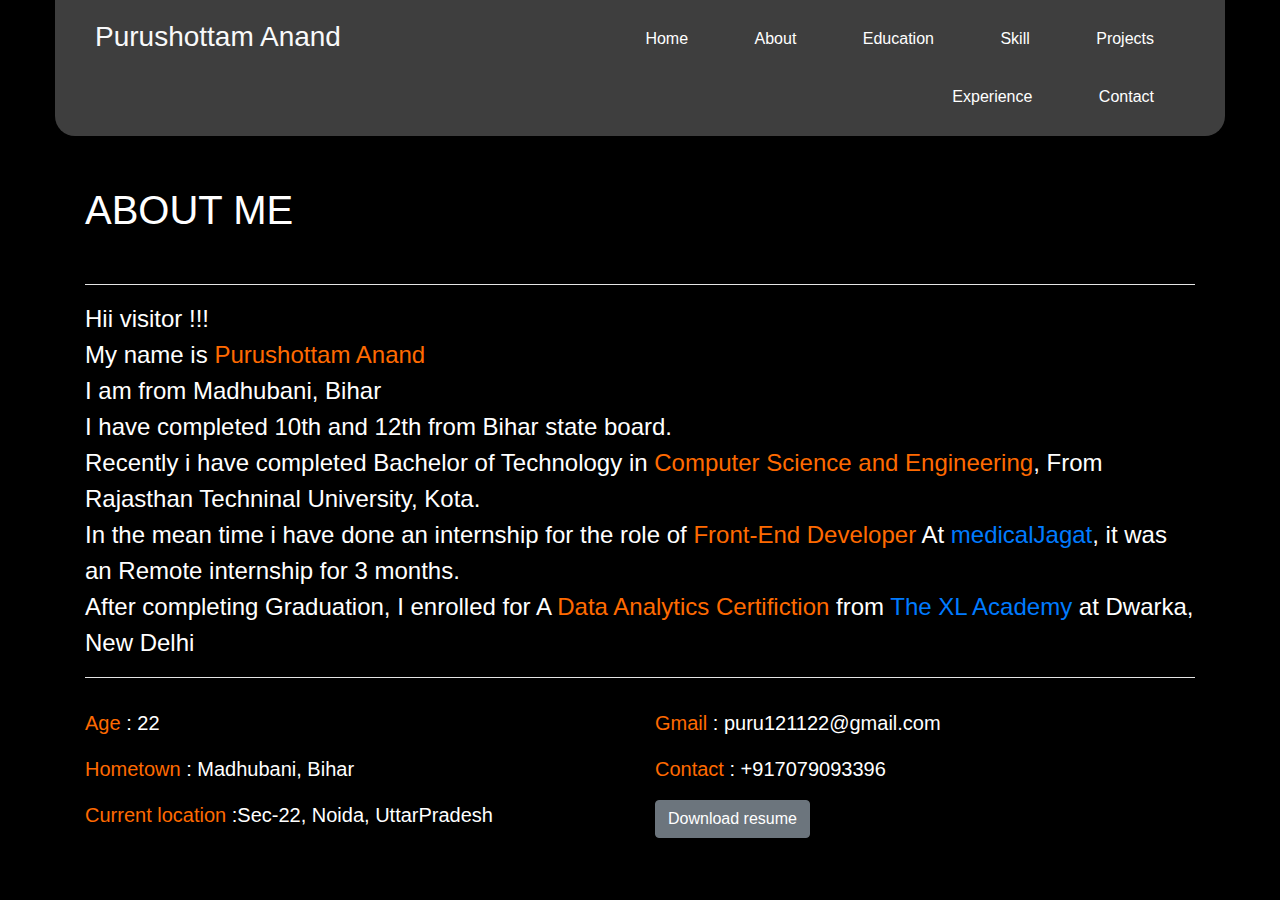
<file: About.html>
<!DOCTYPE html>
<html lang="en">
<head>
    <meta charset="UTF-8">
    <meta http-equiv="X-UA-Compatible" content="IE=edge">
    <meta name="viewport" content="width=device-width, initial-scale=1.0">
    <meta name="keywords" content="portfolio, Purushottam Anand, full stack dev, personal portfolio lifecodes, portfolio design, portfolio website, personal portfolio" />
    <meta name="description" content="Welcome to Purushottam's Portfolio. Full-Stack Web Developer and software Engineer" />
    <link rel="icon" href="images/web_icon.png" type="image/icon type">
    <title>About</title>
    <link rel="stylesheet" href="css/portf.css">
    <link rel="stylesheet" href="https://cdn.jsdelivr.net/npm/bootstrap@4.6.2/dist/css/bootstrap.min.css">
    <link rel="stylesheet" href="https://cdnjs.cloudflare.com/ajax/libs/font-awesome/6.0.0/css/all.min.css">
</head>
<body>
    <div class="container-fluid">
        <nav>
            <div class="row">
                <div class="col-4">
                    <h3 class="nmlogo rmv_undr_ln">
                        <a href="index.html" class="text-light">Purushottam Anand</a>
                    </h3>
                </div>
                <div class="col-8 nav_links">
                    <ul>
                        <li  class="nav-item"><a href="index.html" class="nav-link">Home</a> </li>
                        <li  class="nav-item"><a href="About.html"  class="nav-link">About</a></li>
                        <li  class="nav-item"><a href="Education.html" class="nav-link">Education</a></li>
                        <li  class="nav-item"><a href="skill.html" class="nav-link">Skill</a></li>
                        <li  class="nav-item"><a href="Project.html" class="nav-link">Projects</a></li>
                        <li  class="nav-item"><a href="experience.html" class="nav-link">Experience</a></li>
                        <li  class="nav-item"><a href="contact.html" class="nav-link">Contact</a></li>
                    </ul>
                </div>
            </div>
        </nav>
        <div class="container">
            <div class="pg_heading"><h1>ABOUT ME</h1></div>
            <hr style="background-color: white;">
            <div class="intro">
                <p>
                    Hii visitor !!! <br> My name is <span class="clr_k">Purushottam Anand</span> <br> I am from Madhubani, Bihar <br> I have completed 10th and 12th from Bihar state board. <br> Recently i have completed Bachelor of Technology in <span class="clr_k"> Computer Science and Engineering</span>, From Rajasthan Techninal University, Kota. <br> In the mean time i have done an internship for the role of <span class="clr_k"> Front-End Developer </span> At <a href="https://medicaljagat.com">medicalJagat</a>, it was an Remote internship for 3 months. <br>
                    After completing Graduation, I enrolled for A <span class="clr_k"> Data Analytics Certifiction </span> from <a href="https://www.thexlacademy.com/">The XL Academy</a>  at  Dwarka, New Delhi
                </p>
            </div>
            <hr style="background: white;">
            <div class="abt_sec">
                <div class="row ">
                    <div class="col-6 about_1">
                        <p><span class="clr_k">Age</span> : 22</p>
                        <p><span class="clr_k">Hometown</span> : Madhubani, Bihar</p>
                        <p><span class="clr_k">Current location</span> :Sec-22, Noida, UttarPradesh</p>
                    </div>
                    <div class="col-6 about_2">
                        <p><span class="clr_k">Gmail</span> : puru121122@gmail.com</p>
                        <p><span class="clr_k">Contact</span> : +917079093396</p>
                        <a class="nav-item">
                            <a class="btn btn-secondary" target="_blank" href="https://drive.google.com/file/d/1hoEjsSW95ewByQTz1m-IqS1XoTJnJHe4/view?usp=sharing">Download resume</a>
                        </a>
                    </div>
                </div>
            </div>
        </div>
    </div>
</body>

</html>
</file>
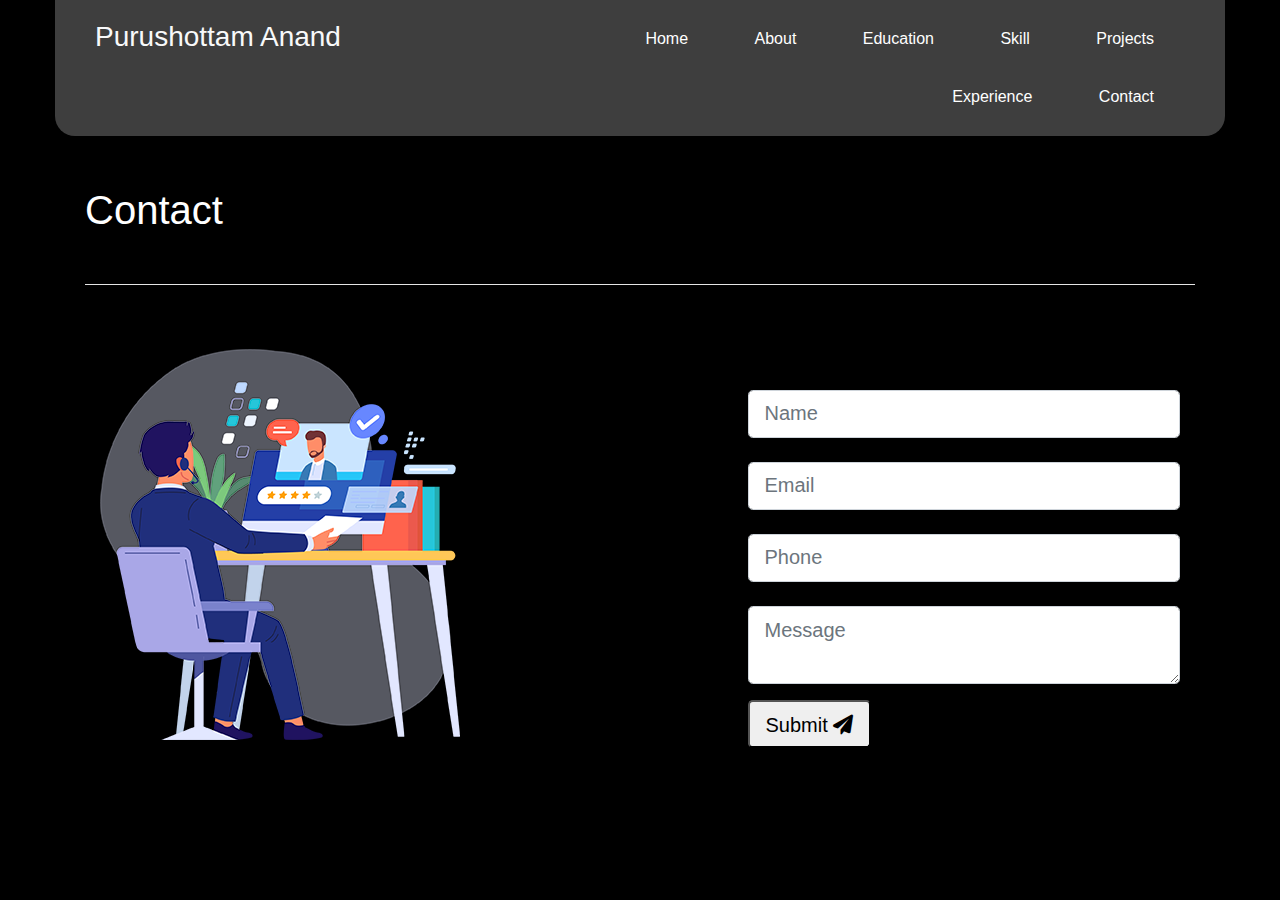
<file: contact.html>
<!DOCTYPE html>
<html lang="en">

<head>
    <meta charset="UTF-8">
    <meta http-equiv="X-UA-Compatible" content="IE=edge">
    <meta name="viewport" content="width=device-width, initial-scale=1.0">
    <meta name="keywords" content="portfolio, Purushottam Anand, full stack dev, personal portfolio lifecodes, portfolio design, portfolio website, personal portfolio" />
    <meta name="description" content="Welcome to Purushottam's Portfolio. Full-Stack Web Developer and software Engineer" />
    <link rel="icon" href="images/web_icon.png" type="image/icon type">
    <title>Education</title>
    <link rel="stylesheet" href="css/portf.css">
    <link rel="stylesheet" href="https://cdn.jsdelivr.net/npm/bootstrap@4.6.2/dist/css/bootstrap.min.css">
    <link rel="stylesheet" href="https://cdnjs.cloudflare.com/ajax/libs/font-awesome/6.0.0/css/all.min.css">
</head>

<body>
    <div class="container-fluid">
        <nav>
            <div class="row">
                <div class="col-4">
                    <h3 class="nmlogo rmv_undr_ln">
                        <a href="index.html" class="text-light">Purushottam Anand</a>
                    </h3>
                </div>
                <div class="col-8 nav_links">
                    <ul>
                        <li class="nav-item"><a href="index.html" class="nav-link">Home</a> </li>
                        <li class="nav-item"><a href="About.html" class="nav-link">About</a></li>
                        <li class="nav-item"><a href="Education.html" class="nav-link">Education</a></li>
                        <li class="nav-item"><a href="skill.html" class="nav-link">Skill</a></li>
                        <li class="nav-item"><a href="Project.html" class="nav-link">Projects</a></li>
                        <li class="nav-item"><a href="experience.html" class="nav-link">Experience</a></li>
                        <li class="nav-item"><a href="contact.html" class="nav-link">Contact</a></li>
                    </ul>
                </div>
            </div>
        </nav>
        <div class="container">
            <div class="pg_heading">
                <h1>Contact</h1>
            </div>
            <hr style="background-color: white;">

            <section>
                <div class="container py-5 h-10">
                    <div class="row d-flex align-items-center justify-content-center h-100">
                        <div class="col-md-8 col-lg-7 col-xl-6 mb-5">
                            <img src="images/contact1.png" class="img-fluid" alt="Phone image">
                        </div>
                        <div class="col-md-7 col-lg-5 col-xl-5 offset-xl-1">
                            <form action="https://api.web3forms.com/submit" method="POST">
                                <input type="hidden" name="apikey" value="bb2838d0-7ac0-4e82-9582-019b15476001">

                                <input type="text" name="Name" id="name" placeholder="Name" class=" form-outline mb-4 form-control form-control-lg" />

                                <input type="email" id="email" name="Email" placeholder="Email" class="form-outline mb-4 form-control form-control-lg" />

                                <input type="number" id="phone" name="Phone" placeholder="Phone" class="form-outline mb-4 form-control form-control-lg" />

                                <textarea name="Message" id="massage" placeholder="Message" cols="" rows="" class="mb-3 form-control form-control-lg"></textarea>

                                <input type="hidden" name="redirect" value="https://web3forms.com/success">

                                <button type="submit" class=" form-control-lg"> Submit <i class="fa fa-paper-plane"></i></button>
                            </form>
                        </div>
                    </div>
                </div>
            </section>
        </div>
    </div>
</body>
</html>
</file>
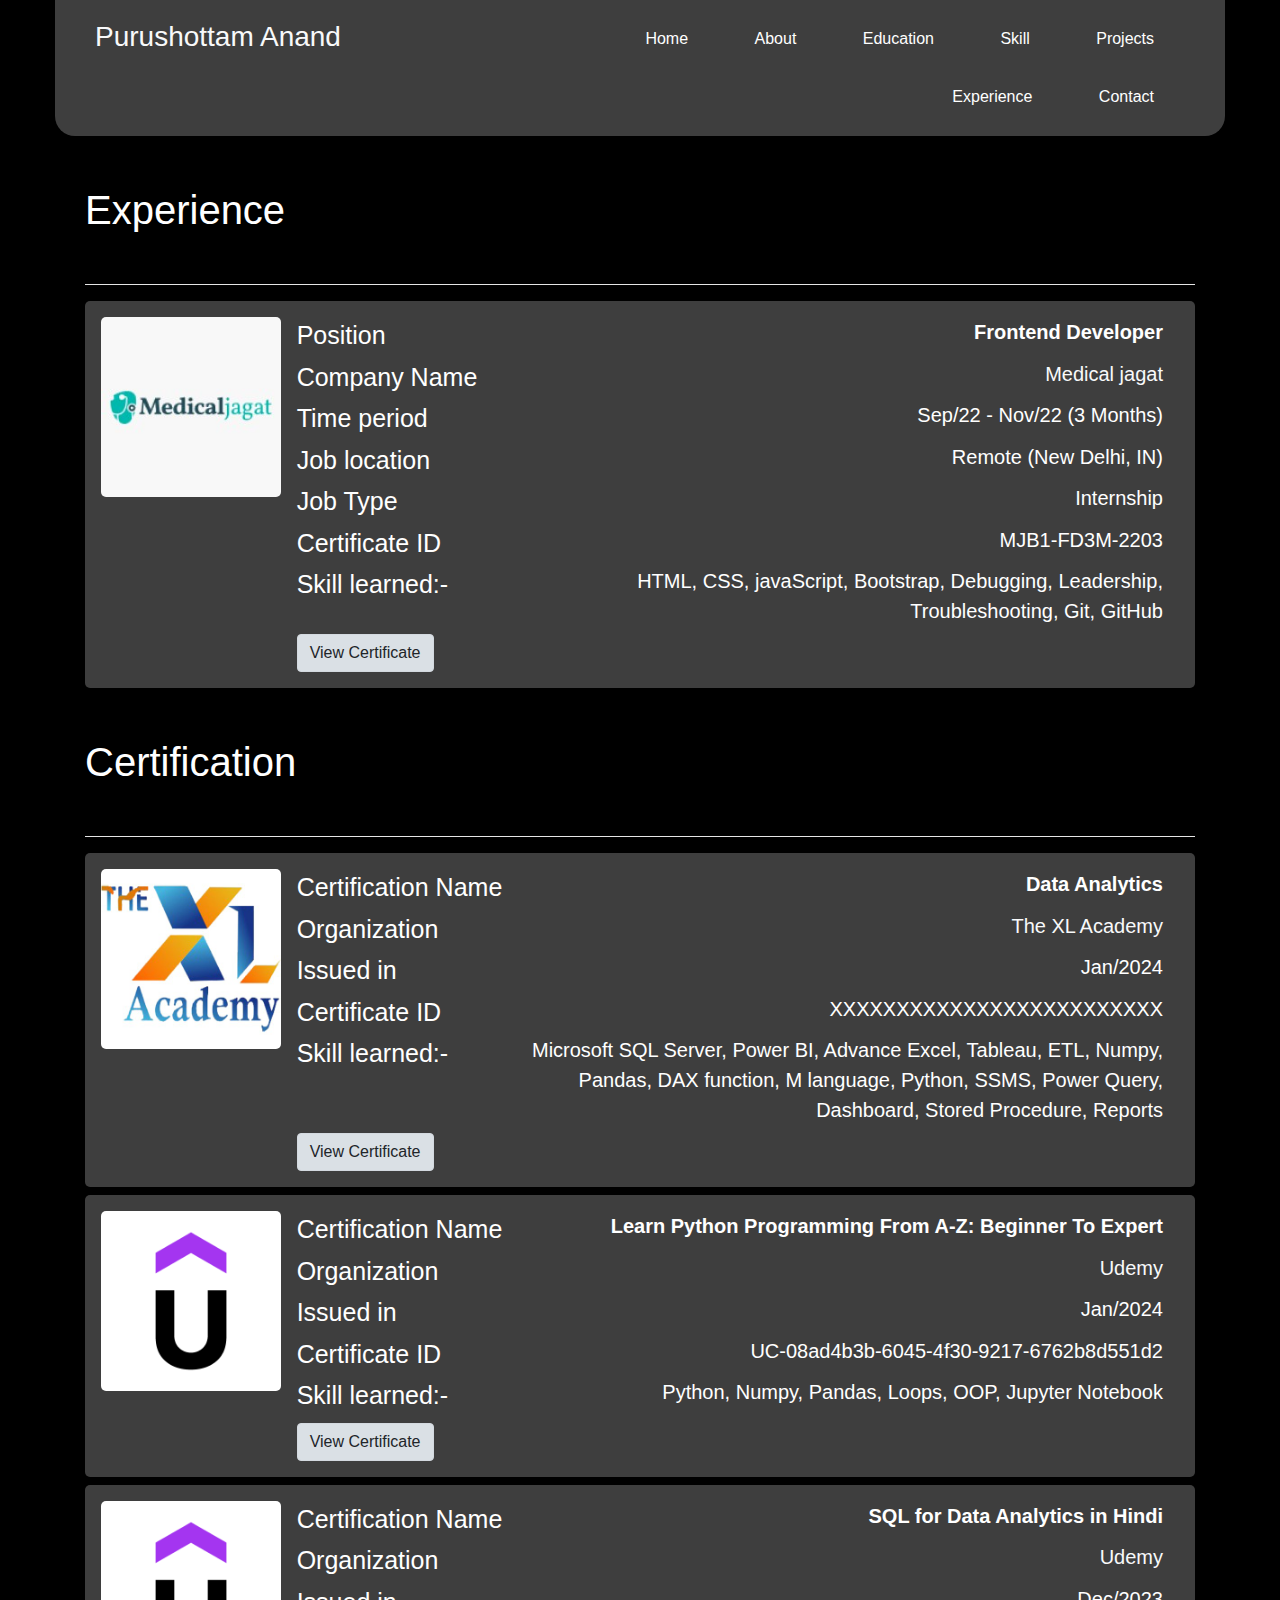
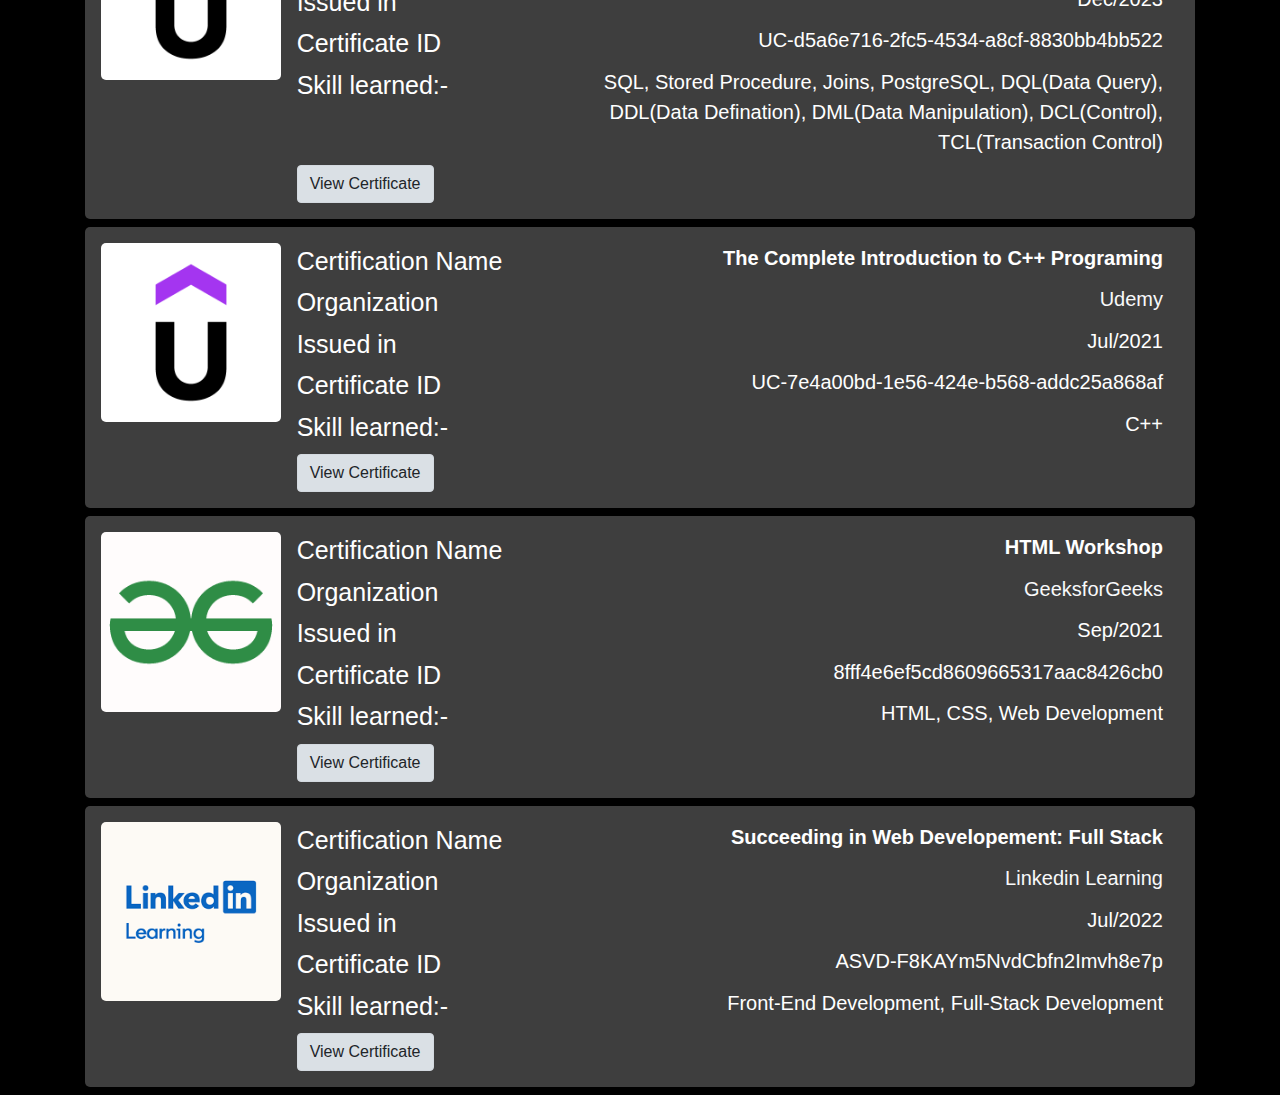
<file: experience.html>
<!DOCTYPE html>
<html lang="en">

<head>
    <meta charset="UTF-8">
    <meta http-equiv="X-UA-Compatible" content="IE=edge">
    <meta name="viewport" content="width=device-width, initial-scale=1.0">
    <meta name="keywords"
        content="portfolio, Purushottam Anand, full stack dev, personal portfolio lifecodes, portfolio design, portfolio website, personal portfolio" />
    <meta name="description"
        content="Welcome to Purushottam's Portfolio. Full-Stack Web Developer and software Engineer" />
    <link rel="icon" href="images/web_icon.png" type="image/icon type">
    <title>Education</title>
    <link rel="stylesheet" href="css/portf.css">
    <link rel="stylesheet" href="https://cdn.jsdelivr.net/npm/bootstrap@4.6.2/dist/css/bootstrap.min.css">
    <link rel="stylesheet" href="https://cdnjs.cloudflare.com/ajax/libs/font-awesome/6.0.0/css/all.min.css">
</head>

<body>
    <div class="container-fluid">
        <nav>
            <div class="row">
                <div class="col-4">
                    <h3 class="nmlogo rmv_undr_ln">
                        <a href="index.html" class="text-light">Purushottam Anand</a>
                    </h3>
                </div>
                <div class="col-8 nav_links">
                    <ul>
                        <li class="nav-item"><a href="index.html" class="nav-link">Home</a> </li>
                        <li class="nav-item"><a href="About.html" class="nav-link">About</a></li>
                        <li class="nav-item"><a href="Education.html" class="nav-link">Education</a></li>
                        <li class="nav-item"><a href="skill.html" class="nav-link">Skill</a></li>
                        <li class="nav-item"><a href="Project.html" class="nav-link">Projects</a></li>
                        <li class="nav-item"><a href="experience.html" class="nav-link">Experience</a></li>
                        <li class="nav-item"><a href="contact.html" class="nav-link">Contact</a></li>
                    </ul>
                </div>
            </div>
        </nav>
        <div class="container">
            <!-- *********************Experiance section**************** -->
            <div class="pg_heading">
                <h1>Experience</h1>
            </div>
            <hr style="background-color: white;">
            <div class="col-12">
                <div class="row container_content_bg_nd_pd p-3">
                    <div class="col-md-2 col-sm-12 p-0 mb-2">
                        <a target="_blank" href="https://medicaljagat.com">
                            <img src="images/org_logo1.jfif" alt="" class="org_logo">
                        </a>
                    </div>
                    <div class="col-md-10 col-sm-12">
                        <div class="row pl-3 pr-3 mb-1 info_line">
                            <span class="exp_cat_head">Position</span>
                            <span class="exp_cat_body"><Strong> Frontend Developer </Strong></span>
                        </div>
                        <div class="row pl-3 pr-3 mb-1 info_line rmv_undr_ln">
                            <span class="exp_cat_head">Company Name</span>
                            <a target="_blank" href="https://medicaljagat.com" role="button" aria-pressed="true">
                                <span class="exp_cat_body text-light">Medical jagat</span>
                            </a>
                        </div>
                        <div class="row pl-3 pr-3 mb-1 info_line">
                            <span class="exp_cat_head">Time period</span>
                            <span class="exp_cat_body">Sep/22 - Nov/22 (3 Months)</span>
                        </div>
                        <div class="row pl-3 pr-3 mb-1 info_line">
                            <span class="exp_cat_head">Job location</span>
                            <span class="exp_cat_body">Remote (New Delhi, IN)</span>
                        </div>
                        <div class="row pl-3 pr-3 mb-1 info_line">
                            <span class="exp_cat_head">Job Type</span>
                            <span class="exp_cat_body">Internship</span>
                        </div>
                        <div class="row pl-3 pr-3 mb-1 info_line">
                            <span class="exp_cat_head">Certificate ID</span>
                            <span class="exp_cat_body">MJB1-FD3M-2203</span>
                        </div>
                        <div class="row pl-3 pr-3 mb-1 info_line">
                            <span class="exp_cat_head">Skill learned:-</span>
                            <span class="exp_cat_body col-md-9" style="padding-right: 0px; text-align: right;">HTML,
                                CSS, javaScript, Bootstrap, Debugging, Leadership, Troubleshooting, Git, GitHub</span>
                        </div>
                        <div class="row pl-3 pr-3 mt-2 info_line">
                            <a target="_blank"
                                href="https://drive.google.com/file/d/1VPKjVVEQeBXAgLmEGcOnCP9hOLIJeuHh/view?usp=share_link"
                                class="btn btn-light btn-md active" role="button" aria-pressed="true">View
                                Certificate</a>
                        </div>
                    </div>
                </div>
            </div>
            <!-- *********************Experiance section**************** -->
            <!-- *********************Certifictaion section**************** -->
            <div class="pg_heading">
                <h1>Certification</h1>
            </div>
            <hr style="background-color: white;">
            <div class="col-12">
                <!-- First certificate -->
                <div class="row container_content_bg_nd_pd mb-2 p-3">
                    <div class="col-md-2 col-sm-12 p-0 mb-2">
                        <a target="_blank" href="https://www.thexlacademy.com/">
                            <img src="images/thexlacademy_logo.jpg" alt="GeeksforGeeks logo" class="org_logo">
                        </a>
                    </div>
                    <div class="col-md-10 col-sm-12">
                        <div class="row pl-3 pr-3 mb-1 info_line">
                            <span class="exp_cat_head">Certification Name</span>
                            <span class="exp_cat_body"><Strong> Data Analytics </Strong></span>
                        </div>
                        <div class="row pl-3 pr-3 mb-1 info_line rmv_undr_ln">
                            <span class="exp_cat_head">Organization</span>
                            <a target="_blank" href="https://www.thexlacademy.com/" role="button" aria-pressed="true">
                                <span class="exp_cat_body text-light ">The XL Academy</span>
                            </a>
                        </div>
                        <div class="row pl-3 pr-3 mb-1 info_line">
                            <span class="exp_cat_head">Issued in</span>
                            <span class="exp_cat_body">Jan/2024</span>
                        </div>
                        <div class="row pl-3 pr-3 mb-1 info_line">
                            <span class="exp_cat_head">Certificate ID</span>
                            <span class="exp_cat_body">XXXXXXXXXXXXXXXXXXXXXXXXX</span>
                        </div>
                        <div class="row pl-3 pr-3 mb-1 info_line">
                            <span class="exp_cat_head">Skill learned:-</span>
                            <span class="exp_cat_body col-md-9" style="padding-right: 0px; text-align: right;">Microsoft
                                SQL Server, Power BI, Advance Excel, Tableau, ETL, Numpy, Pandas, DAX function, M
                                language, Python, SSMS, Power Query, Dashboard, Stored Procedure, Reports</span>
                        </div>
                        <div class="row pl-3 pr-3 mt-2 info_line">
                            <a target="_blank" href="https://www.thexlacademy.com/" class="btn btn-light btn-md active"
                                role="button" aria-pressed="true">View Certificate</a>
                        </div>
                    </div>
                </div>
                <!-- certificate -->
                <div class="row container_content_bg_nd_pd mb-2 p-3">
                    <div class="col-md-2 col-sm-12 p-0 mb-2">
                        <a target="_blank" href="https://www.udemy.com/">
                            <img src="images/udmy_logo.png" alt="" class="org_logo">
                        </a>
                    </div>
                    <div class="col-md-10 col-sm-12">
                        <div class="row pl-3 pr-3 mb-1 info_line">
                            <span class="exp_cat_head">Certification Name</span>
                            <span class="exp_cat_body"><Strong>Learn Python Programming From A-Z: Beginner To
                                    Expert</Strong></span>
                        </div>
                        <div class="row pl-3 pr-3 mb-1 info_line rmv_undr_ln">
                            <span class="exp_cat_head">Organization</span>
                            <a target="_blank" href="https://www.udemy.com/" role="button" aria-pressed="true">
                                <span class="exp_cat_body text-light ">Udemy</span>
                            </a>
                        </div>
                        <div class="row pl-3 pr-3 mb-1 info_line">
                            <span class="exp_cat_head">Issued in</span>
                            <span class="exp_cat_body">Jan/2024</span>
                        </div>
                        <div class="row pl-3 pr-3 mb-1 info_line">
                            <span class="exp_cat_head">Certificate ID</span>
                            <span class="exp_cat_body">UC-08ad4b3b-6045-4f30-9217-6762b8d551d2</span>
                        </div>
                        <div class="row pl-3 pr-3 mb-1 info_line">
                            <span class="exp_cat_head">Skill learned:-</span>
                            <span class="exp_cat_body">Python, Numpy, Pandas, Loops, OOP, Jupyter Notebook</span>
                        </div>
                        <div class="row pl-3 pr-3 mt-2 info_line">
                            <a target="_blank"
                                href="https://www.udemy.com/certificate/UC-08ad4b3b-6045-4f30-9217-6762b8d551d2/"
                                class="btn btn-light btn-md active" role="button" aria-pressed="true">View
                                Certificate</a>
                        </div>
                    </div>
                </div>
                <!-- certificate -->
                <div class="row container_content_bg_nd_pd mb-2 p-3">
                    <div class="col-md-2 col-sm-12 p-0 mb-2">
                        <a target="_blank" href="https://www.udemy.com/">
                            <img src="images/udmy_logo.png" alt="" class="org_logo">
                        </a>
                    </div>
                    <div class="col-md-10 col-sm-12">
                        <div class="row pl-3 pr-3 mb-1 info_line">
                            <span class="exp_cat_head">Certification Name</span>
                            <span class="exp_cat_body"><Strong>SQL for Data Analytics in Hindi</Strong></span>
                        </div>
                        <div class="row pl-3 pr-3 mb-1 info_line rmv_undr_ln">
                            <span class="exp_cat_head">Organization</span>
                            <a target="_blank" href="https://www.udemy.com/" role="button" aria-pressed="true">
                                <span class="exp_cat_body text-light ">Udemy</span>
                            </a>
                        </div>
                        <div class="row pl-3 pr-3 mb-1 info_line">
                            <span class="exp_cat_head">Issued in</span>
                            <span class="exp_cat_body">Dec/2023</span>
                        </div>
                        <div class="row pl-3 pr-3 mb-1 info_line">
                            <span class="exp_cat_head">Certificate ID</span>
                            <span class="exp_cat_body">UC-d5a6e716-2fc5-4534-a8cf-8830bb4bb522</span>
                        </div>
                        <div class="row pl-3 pr-3 mb-1 info_line">
                            <span class="exp_cat_head">Skill learned:-</span>
                            <span class="exp_cat_body col-md-9" style="padding-right: 0px; text-align: right;">SQL,
                                Stored Procedure, Joins, PostgreSQL, DQL(Data Query), DDL(Data Defination), DML(Data
                                Manipulation), DCL(Control), TCL(Transaction Control)</span>
                        </div>
                        <div class="row pl-3 pr-3 mt-2 info_line">
                            <a target="_blank"
                                href="https://www.udemy.com/certificate/UC-d5a6e716-2fc5-4534-a8cf-8830bb4bb522/"
                                class="btn btn-light btn-md active" role="button" aria-pressed="true">View
                                Certificate</a>
                        </div>
                    </div>
                </div>
                <!-- certificate -->
                <div class="row container_content_bg_nd_pd mb-2 p-3">
                    <div class="col-md-2 col-sm-12 p-0 mb-2">
                        <a target="_blank" href="https://www.udemy.com/">
                            <img src="images/udmy_logo.png" alt="" class="org_logo">
                        </a>
                    </div>
                    <div class="col-md-10 col-sm-12">
                        <div class="row pl-3 pr-3 mb-1 info_line">
                            <span class="exp_cat_head">Certification Name</span>
                            <span class="exp_cat_body"><Strong>The Complete Introduction to C++
                                    Programing</Strong></span>
                        </div>
                        <div class="row pl-3 pr-3 mb-1 info_line rmv_undr_ln">
                            <span class="exp_cat_head">Organization</span>
                            <a target="_blank" href="https://www.udemy.com/" role="button" aria-pressed="true">
                                <span class="exp_cat_body text-light ">Udemy</span>
                            </a>
                        </div>
                        <div class="row pl-3 pr-3 mb-1 info_line">
                            <span class="exp_cat_head">Issued in</span>
                            <span class="exp_cat_body">Jul/2021</span>
                        </div>
                        <div class="row pl-3 pr-3 mb-1 info_line">
                            <span class="exp_cat_head">Certificate ID</span>
                            <span class="exp_cat_body">UC-7e4a00bd-1e56-424e-b568-addc25a868af</span>
                        </div>
                        <div class="row pl-3 pr-3 mb-1 info_line">
                            <span class="exp_cat_head">Skill learned:-</span>
                            <span class="exp_cat_body">C++</span>
                        </div>
                        <div class="row pl-3 pr-3 mt-2 info_line">
                            <a target="_blank"
                                href="https://www.udemy.com/certificate/UC-7e4a00bd-1e56-424e-b568-addc25a868af/"
                                class="btn btn-light btn-md active" role="button" aria-pressed="true">View
                                Certificate</a>
                        </div>
                    </div>
                </div>
                <!-- certificate -->
                <div class="row container_content_bg_nd_pd mb-2 p-3">
                    <div class="col-md-2 col-sm-12 p-0 mb-2">
                        <a target="_blank" href="https://www.geeksforgeeks.org/">
                            <img src="images/gfg_logo2.png" alt="GeeksforGeeks logo" class="org_logo">
                        </a>
                    </div>
                    <div class="col-md-10 col-sm-12">
                        <div class="row pl-3 pr-3 mb-1 info_line">
                            <span class="exp_cat_head">Certification Name</span>
                            <span class="exp_cat_body"><Strong> HTML Workshop </Strong></span>
                        </div>
                        <div class="row pl-3 pr-3 mb-1 info_line rmv_undr_ln">
                            <span class="exp_cat_head">Organization</span>
                            <a target="_blank" href="https://www.geeksforgeeks.org/" role="button" aria-pressed="true">
                                <span class="exp_cat_body text-light ">GeeksforGeeks</span>
                            </a>
                        </div>
                        <div class="row pl-3 pr-3 mb-1 info_line">
                            <span class="exp_cat_head">Issued in</span>
                            <span class="exp_cat_body">Sep/2021</span>
                        </div>
                        <div class="row pl-3 pr-3 mb-1 info_line">
                            <span class="exp_cat_head">Certificate ID</span>
                            <span class="exp_cat_body">8fff4e6ef5cd8609665317aac8426cb0</span>
                        </div>
                        <div class="row pl-3 pr-3 mb-1 info_line">
                            <span class="exp_cat_head">Skill learned:-</span>
                            <span class="exp_cat_body">HTML, CSS, Web Development</span>
                        </div>
                        <div class="row pl-3 pr-3 mt-2 info_line">
                            <a target="_blank"
                                href="https://media.geeksforgeeks.org/courses/certificates/8fff4e6ef5cd8609665317aac8426cb0.pdf"
                                class="btn btn-light btn-md active" role="button" aria-pressed="true">View
                                Certificate</a>
                        </div>
                    </div>
                </div>
                <!--  certificate -->
                <div class="row container_content_bg_nd_pd mb-2 p-3">
                    <div class="col-md-2 col-sm-12 p-0 mb-2">
                        <a target="_blank"
                            href="https://www.linkedin.com/learning/subscription/topics?src=go-pa&trk=sem-ga_campid.9764329640_asid.102279866120_crid.428931010987_kw.linkedin%20learning_d.c_tid.kwd-310582843911_n.g_mt.e_geo.9299394&mcid=6841855808129646768&cid=&gclid=Cj0KCQjwlPWgBhDHARIsAH2xdNdhT3yJ-95OOChdokp2NldOsdL3fFCjut_vb0opD8ozpm3DSskLrHAaAnIZEALw_wcB&gclsrc=aw.ds">
                            <img src="images/lnkd_lrn.png" alt="Linked learning" class="org_logo">
                        </a>
                    </div>
                    <div class="col-md-10 col-sm-12">
                        <div class="row pl-3 pr-3 mb-1 info_line">
                            <span class="exp_cat_head">Certification Name</span>
                            <span class="exp_cat_body"><Strong>Succeeding in Web Developement: Full
                                    Stack</Strong></span>
                        </div>
                        <div class="row pl-3 pr-3 mb-1 info_line rmv_undr_ln">
                            <span class="exp_cat_head">Organization</span>
                            <a target="_blank"
                                href="https://www.linkedin.com/learning/subscription/topics?src=go-pa&trk=sem-ga_campid.9764329640_asid.102279866120_crid.428931010987_kw.linkedin%20learning_d.c_tid.kwd-310582843911_n.g_mt.e_geo.9299394&mcid=6841855808129646768&cid=&gclid=Cj0KCQjwlPWgBhDHARIsAH2xdNdhT3yJ-95OOChdokp2NldOsdL3fFCjut_vb0opD8ozpm3DSskLrHAaAnIZEALw_wcB&gclsrc=aw.ds"
                                role="button" aria-pressed="true">
                                <span class="exp_cat_body text-light ">Linkedin Learning</span>
                            </a>
                        </div>
                        <div class="row pl-3 pr-3 mb-1 info_line">
                            <span class="exp_cat_head">Issued in</span>
                            <span class="exp_cat_body">Jul/2022</span>
                        </div>
                        <div class="row pl-3 pr-3 mb-1 info_line">
                            <span class="exp_cat_head">Certificate ID</span>
                            <span class="exp_cat_body">ASVD-F8KAYm5NvdCbfn2Imvh8e7p</span>
                        </div>
                        <div class="row pl-3 pr-3 mb-1 info_line">
                            <span class="exp_cat_head">Skill learned:-</span>
                            <span class="exp_cat_body">Front-End Development, Full-Stack Development</span>
                        </div>
                        <div class="row pl-3 pr-3 mt-2 info_line">
                            <a target="_blank"
                                href="https://www.linkedin.com/learning/certificates/931af567d3fb023f9a16240f46d0ac9a39c8efbed4278b33132dfba1cf557798?trk=share_certificate"
                                class="btn btn-light btn-md active" role="button" aria-pressed="true">View
                                Certificate</a>
                        </div>
                    </div>
                </div>
            </div>
            <!-- ********************* Certifictaion section **************** -->
        </div>
    </div>
</body>

</html>
</file>
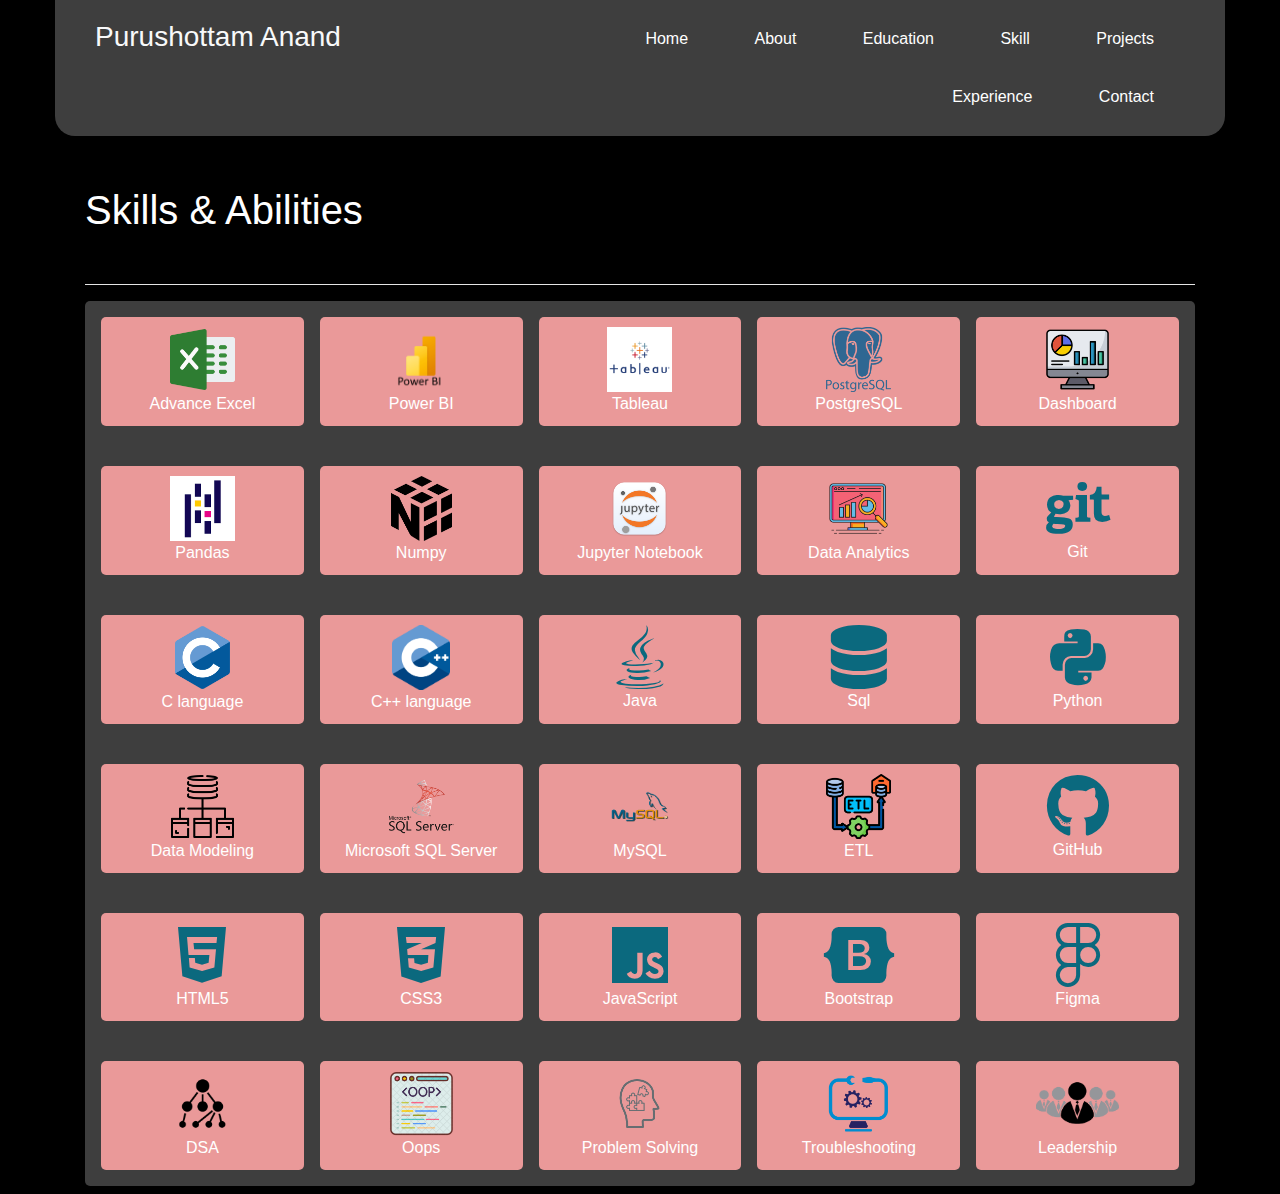
<file: skill.html>
<!DOCTYPE html>
<html lang="en">
<head>
    <meta charset="UTF-8">
    <meta http-equiv="X-UA-Compatible" content="IE=edge">
    <meta name="viewport" content="width=device-width, initial-scale=1.0">
    <meta name="keywords" content="portfolio, Purushottam Anand, full stack dev, personal portfolio lifecodes, portfolio design, portfolio website, personal portfolio" />
    <meta name="description" content="Welcome to Purushottam's Portfolio. Full-Stack Web Developer and software Engineer" />
    <link rel="icon" href="images/web_icon.png" type="image/icon type">
    <title>Education</title>
    <link rel="stylesheet" href="css/portf.css">
    <link rel="stylesheet" href="https://cdn.jsdelivr.net/npm/bootstrap@4.6.2/dist/css/bootstrap.min.css">
    <link rel="stylesheet" href="https://cdnjs.cloudflare.com/ajax/libs/font-awesome/6.0.0/css/all.min.css">
</head>
<body>
    <div class="container-fluid">
        <nav>
            <div class="row">
                <div class="col-4">
                    <h3 class="nmlogo rmv_undr_ln">
                        <a href="index.html" class="text-light">Purushottam Anand</a>
                    </h3>
                </div>
                <div class="col-8 nav_links">
                    <ul>
                        <li  class="nav-item"><a href="index.html" class="nav-link">Home</a> </li>
                        <li  class="nav-item"><a href="About.html"  class="nav-link">About</a></li>
                        <li  class="nav-item"><a href="Education.html" class="nav-link">Education</a></li>
                        <li  class="nav-item"><a href="skill.html" class="nav-link">Skill</a></li>
                        <li  class="nav-item"><a href="Project.html" class="nav-link">Projects</a></li>
                        <li  class="nav-item"><a href="experience.html" class="nav-link">Experience</a></li>
                        <li  class="nav-item"><a href="contact.html" class="nav-link">Contact</a></li>
                    </ul>
                </div>
            </div>
        </nav>
        <div class="container">
            <div class="pg_heading"><h1>Skills & Abilities</h1></div>
            <hr style="background-color: white;">
            <div class="container_content_bg_nd_pd">
                <div class="col-md-12">
                    <div class="row p-2 mb-2">
                        <div class="col m-2 skill_bx">
                            <img class="skl_logo" src="images/excel_logo.png" alt="" srcset=""> <br>
                            <span>Advance Excel</span>
                        </div>
                        <div class="col m-2 skill_bx">
                            <img class="skl_logo" src="images/Power_BI_logo.png" alt="" srcset=""> <br>
                            <span>Power BI</span>
                        </div>
                        <div class="col m-2 skill_bx">
                            <img class="skl_logo" src="images/tableau_logo.png" alt="" srcset=""> <br>
                            <span>Tableau</span>
                        </div>
                        <div class="col m-2 skill_bx">
                            <img class="skl_logo" src="images/postgresql_logo.png" srcset=""> <br>
                            <span>PostgreSQL</span>
                        </div>
                        <div class="col m-2 skill_bx">
                            <img class="skl_logo" src="images/Dashboard_logo.jpg" alt=""> <br>
                            <span>Dashboard</span>
                        </div>
                    </div>

                    <div class="row p-2 mb-2">
                        <div class="col m-2 skill_bx">
                            <img class="skl_logo" src="images/pandas_logo.png" alt="" srcset=""> <br>
                            <span>Pandas</span>
                        </div>
                        <div class="col m-2 skill_bx">
                            <img class="skl_logo" src="images/numpy-icon.png" alt="" srcset=""> <br>
                            <span>Numpy</span>
                        </div>
                        <div class="col m-2 skill_bx">
                            <img class="skl_logo" src="images/Jupyter_notebook.png" alt="" srcset=""> <br>
                            <span>Jupyter Notebook</span>
                        </div>
                        <div class="col m-2 skill_bx">
                            <img class="skl_logo" src="images/Data_Ana_logo.png" alt="" srcset=""> <br>
                            <span>Data Analytics</span>
                        </div>
                        <div class="col m-2 skill_bx">
                            <i class="fa-brands fa-git fa-4x"></i> <br>
                            <span>Git</span>
                        </div>
                    </div>
                    
                    <div class="row p-2 mb-2">
                        <div class="col m-2 skill_bx">
                            <img class="skl_logo" src="images/c_logo.png" alt="" srcset=""> <br>
                            <span>C language</span>
                        </div>
                        <div class="col m-2 skill_bx">
                            <img class="skl_logo" src="images/cpp_logo.png" alt="" srcset=""> <br>
                            <span>C++ language</span>
                        </div>
                        <div class="col m-2 skill_bx">
                            <i class="fa-brands fa-java fa-4x"></i> <br>
                            <span>Java</span>
                        </div>
                        <div class="col m-2 skill_bx">
                            <i class="fa-solid fa-database fa-4x"></i> <br>
                            <span>Sql</span>
                        </div>
                        <div class="col m-2 skill_bx">
                            <i class="fa-brands fa-python fa-4x"></i> <br>
                            <span>Python</span>
                        </div>
                    </div>

                    <div class="row p-2 mb-2">
                        <div class="col m-2 skill_bx">
                            <img class="skl_logo" src="images/Data_model.jpg" alt="" srcset=""> <br> 
                            <span>Data Modeling</span>
                        </div>
                        <div class="col m-2 skill_bx">
                            <img class="skl_logo" src="images/MSS_logo.png" alt="" srcset=""> <br> 
                            <span>Microsoft SQL Server</span>
                        </div>
                        <div class="col m-2 skill_bx">
                            <img class="skl_logo" src="images/My_sql_logo.png" alt="" srcset=""> <br>
                            <span>MySQL</span>
                        </div>
                        <div class="col m-2 skill_bx">
                            <img class="skl_logo" src="images/ETL_logo.png" alt="" srcset=""> <br>
                            <span>ETL</span>
                        </div>
                        <div class="col m-2 skill_bx">
                            <i class="fa-brands fa-github fa-4x"></i> <br>
                            <span>GitHub</span>
                        </div>
                    </div>

                    <div class="row p-2 mb-2">
                        <div class="col m-2 skill_bx">
                            <i class="fa-brands fa-html5 fa-4x"></i> <br>
                            <span>HTML5</span>
                        </div>
                        <div class="col m-2 skill_bx">
                            <i class="fa-brands fa-css3-alt fa-4x"></i> <br>
                            <span>CSS3</span>
                        </div>
                        <div class="col m-2 skill_bx">
                            <i class="fab fa-js fa-4x"></i> <br>
                            <span>JavaScript</span>
                        </div>
                        <div class="col m-2 skill_bx">
                            <i class="fa-brands fa-bootstrap fa-4x"></i> <br>
                            <span>Bootstrap</span>
                        </div>
                        <div class="col m-2 skill_bx">
                            <i class="fa-brands fa-figma fa-4x"></i> <br>
                            <span>Figma</span>
                        </div>
                    </div>
                    
                    <div class="row p-2 mb-2">
                        <div class="col m-2 skill_bx">
                            <img class="skl_logo" src="images/dsa.png" alt="" srcset=""> <br>
                            <span>DSA</span>
                        </div>
                        <div class="col m-2 skill_bx">
                            <img class="skl_logo" src="images/OOPs_logo.webp" alt="" srcset=""> <br>
                            <span>Oops</span>
                        </div>
                        <div class="col m-2 skill_bx">
                            <img class="skl_logo" src="images/pro_sol.png" alt="" srcset=""> <br>
                            <span>Problem Solving</span>
                        </div>
                        <div class="col m-2 skill_bx">
                            <img class="skl_logo" src="images/trob.png" alt="" srcset=""> <br>
                            <span>Troubleshooting</span>
                        </div>
                        <div class="col m-2 skill_bx">
                            <img class="skl_logo" src="images/leader.png" alt="" srcset=""> <br>
                            <span>Leadership</span>
                        </div>
                    </div>
                </div>
            </div>
        </div>
    </div>
</body>
</html>
</file>
<file: css/portf.css>
body{
    background-color: black !important;
    color: white !important;
}
nav{
    background-color: rgb(62, 62, 62);
    margin: 0 40px;
    border-radius: 0 0 20px 20px;
}
.nav_links ul{
    flex: 1;
    text-align: right;
    padding-right: 40px;
    margin: 10px 0;
    justify-content: flex-end;
}
.nav_links li{
    display: inline-block;
    list-style: none;
    padding: 5px 15px;
    margin: 4px 0px;
}
.nav_links a{
    color: white;
}
.nav-link:hover{
    background-color: white;
    color: rgb(62, 62, 62);
    border-radius: 10px;
}
.nmlogo{
    display: inline-block;
    margin: 20px 0px 20px 40px;
}
.clr_k{
    color: rgb(255, 106, 0);
}
.sec_home{
    margin-top: 150px;
}
.sec2{
    display: flex;
    justify-content: center;
}
.sec1{
    font-family: Verdana, Geneva, Tahoma, sans-serif !important;
}
.sec2 img{
    height: 360px;
    width: fit-content;
    border-radius: 5%;
    border: 5px double rgb(62,62,62);
}
.sm_links{
    margin-top: 10px;
    margin-left: 0px !important;
    margin-bottom: 5px;
}
.lnks{
    background-color: rgb(62,62,62);
    border-radius: 50%;
    padding: 10px;
    margin: 4px;
}
.pg_heading{
    margin-top: 50px;
    margin-bottom: 50px;
}
.intro p{
    font-size: 24px;
}
.abt_sec{
    margin-top: 30px;
    font-size: 20px;
}
.edu .std_prgm{
    font-size: 28px;
    font-weight: 600;
}
.edu .clg_nm{
    font-size: 24px;
}
.qua, .strm{
    font-size: 18px;
}
.flex_end{
    display: flex;
    justify-content: flex-end;
}
.flex_start{
    display: flex;
    justify-content: flex-start;
}
.edu_clg{
    height: 250px;
    border: 4px double white;
    width: 100%;
}

.matrc{
    margin-top: 30px;
}

/* ***************Slill ********************** */
.container_content_bg_nd_pd{
    background-color: rgb(62, 62, 62);
    border-radius: 5px;
}
.skill_bx{
    background-color: #ea9999;
    padding: 10px;
    text-align: center;
    border-radius: 5px;
}
.abc{
    width: 50px;
    height: 20px;
}
.skl_logo{
    height: 65px;
}
.fa-4x{
    color: #0b697e;
}
/* ******************************************** Experience ************************************************ */
.org_logo{
    border-radius: 5px;
    width: 100%;
}
.exp_cat_head{
    font-size: 25px;
    font-weight: 500;
}
.exp_cat_body{
    font-size: 20px;
    display: flex;
    align-items: center;
}
.info_line{
    display: flex;
    justify-content: space-between !important;
    align-items: flex-start;
}
.rmv_undr_ln :hover{
    text-decoration: none;
}
/* ***************************************** Projects ************************************************* */
.exp_cat_head_proj{
    font-size: 19px;
    font-weight: 400;
}
.exp_cat_body_proj{
    font-size: 18px;
    display: flex;
    /* text-align: right; */
    align-items: right !important;
}
.pg_heading_proj{
    margin-top: 10px;
    margin-bottom: 30px;
}
.info_line_pro{
    display: flex;
    justify-content: space-between !important;
    align-items: flex-start;
}
</file>
